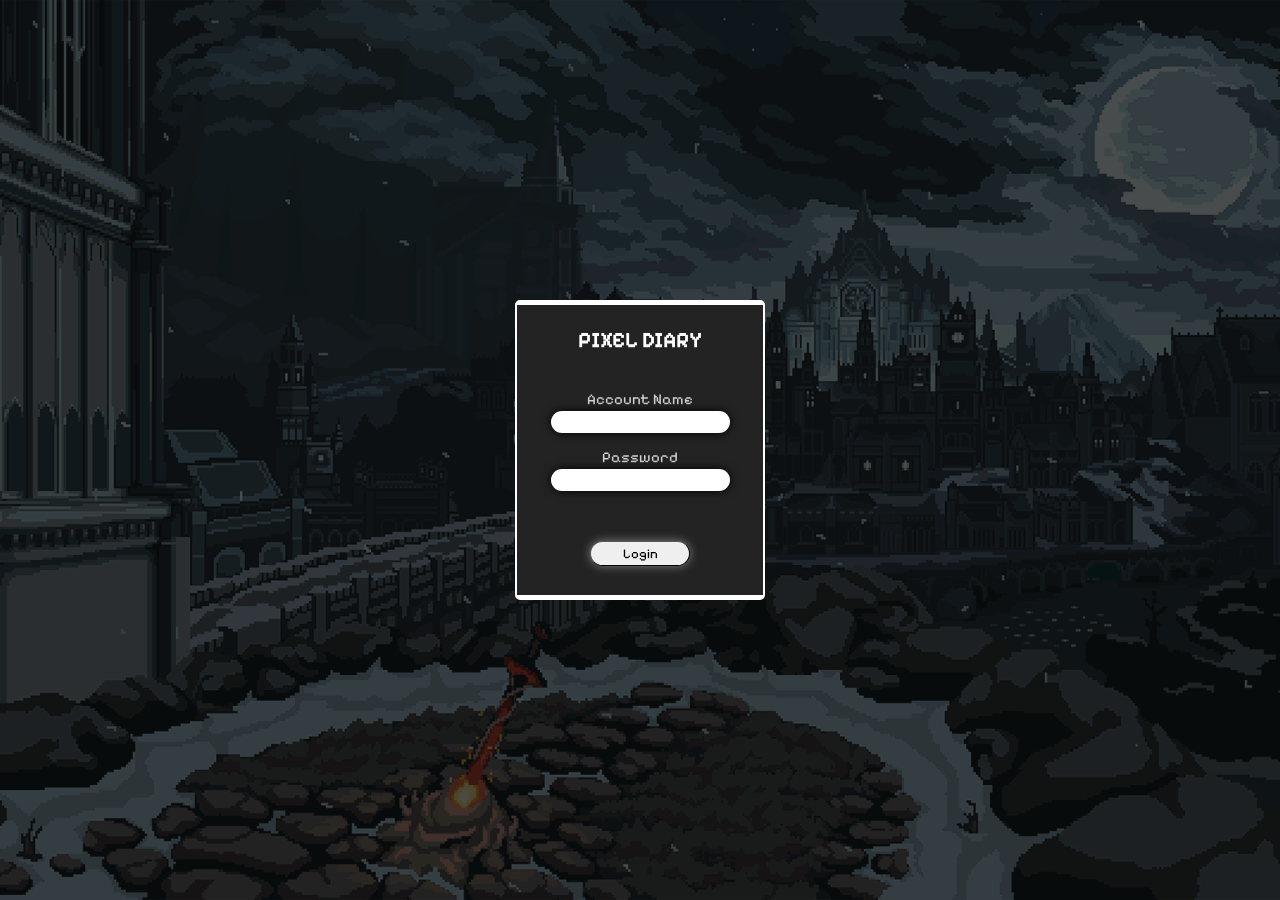
<file: index.html>
<!DOCTYPE html>
<html lang="en">
<head>
  <meta charset="UTF-8">
  <meta name="viewport" content="width=device-width, initial-scale=1.0">
  <title>Pixel Diary</title>
  <link rel="stylesheet" href="styles.css">
  <link rel="preconnect" href="https://fonts.googleapis.com">
<link rel="preconnect" href="https://fonts.gstatic.com" crossorigin>
<link href="https://fonts.googleapis.com/css2?family=Pixelify+Sans:wght@400..700&display=swap" rel="stylesheet">
</head>
<body>
  <div class="bg-color"></div>

  <div class="login-form">
    <div class="top-part">
      <p class="login-page-title">
        PIXEL DIARY
      </p>
    </div>
    <div class="middle-part">
      <div class="acc-name-bar">
        <p class="acc-name-text">
          Account Name
        </p>
        <input type="text" class="acc-name-input">
      </div>
      <div class="acc-pass-bar">
        <p class="acc-pass-text">
          Password
        </p>
        <input type="password" class="acc-pass-input">
      </div>
    </div>
    <div class="bottom-part">
      <a href="/pages/01-main.html">
        <button class="login-button">
          Login
        </button>
      </a>
    </div>
  </div>


</body>
</html>
</file>
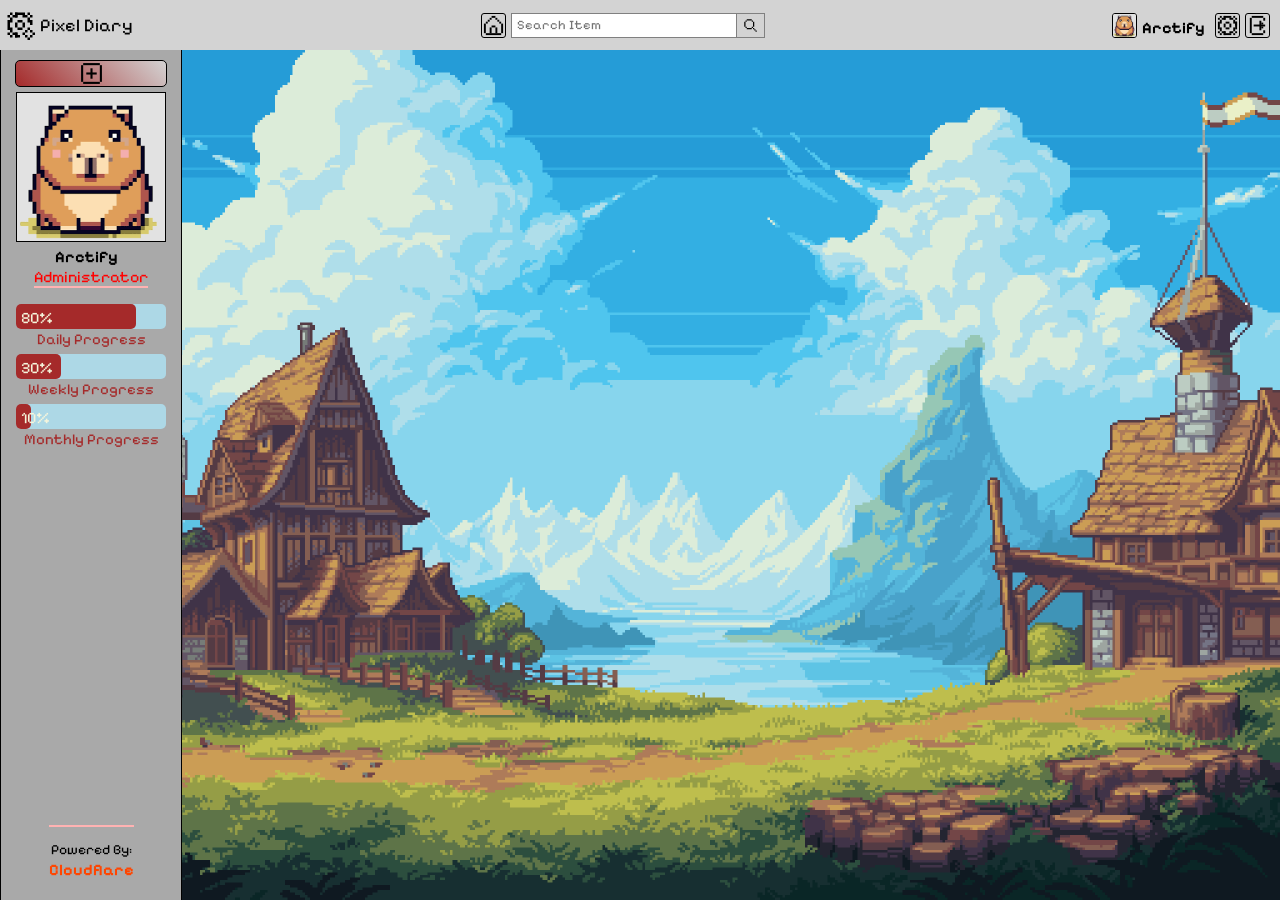
<file: pages/01-main.html>
<!DOCTYPE html>
<html lang="en">
<head>
  <meta charset="UTF-8">
  <meta name="viewport" content="width=device-width, initial-scale=1.0">
  <title>Document</title>
  <link rel="stylesheet" href="01-main.css">
  <link rel="preconnect" href="https://fonts.googleapis.com">
<link rel="preconnect" href="https://fonts.gstatic.com" crossorigin>
<link href="https://fonts.googleapis.com/css2?family=Pixelify+Sans:wght@400..700&display=swap" rel="stylesheet">
</head>
<body>
  <!-- HEADER -->
  <div class="header">
    <div class="left-section">
      <img src="/assets/pixel-diary.svg" class="pixel-logo">
      <p class="pixel-logo-text">
        Pixel Diary
      </p>
    </div>
    <div class="middle-section">
      <!-- A-ICON + TEXT START -->
    <div class="icon-hover-div">
      <img class="nav-icon" src="/assets/icon-home.svg" />
      <p class="icon-hover-text">
        Home
      </p>
    </div>
      <!-- A-ICON + TEXT END -->
      <div class="search-div">
        <input type="text" placeholder="Search Item" class="search-bar">
        <button class="search-bar-icon-button">
          <img src="/assets/icon-search.svg" class="search-bar-icon">
        </button>
      </div>
    </div>
    <div class="right-section">
      <!-- A-ICON + TEXT START -->
    <div class="icon-hover-div">
      <img class="nav-icon" src="/assets/profile.png" />
      <p class="icon-hover-text">
        Configure Profile
      </p>
    </div>
      <!-- A-ICON + TEXT END -->
      <p class="profile-name">
        Arctify
      </p>
      <!-- A-ICON + TEXT START -->
    <div class="icon-hover-div">
      <img class="nav-icon" src="/assets/icon-settings.svg" />
      <p class="icon-hover-text">
        Settings
      </p>
    </div>
      <!-- A-ICON + TEXT END -->
      <!-- A-ICON + TEXT START -->
    <div class="icon-hover-div">
      <img class="nav-icon" src="/assets/icon-logout.svg" />
      <p class="icon-hover-text">
        Logout
      </p>
    </div>
      <!-- A-ICON + TEXT END -->
      
    </div>
  </div>

  <!-- SIDEBAR -->
    <div class="sidebar">
      <!-- A-ICON + TEXT V2 START -->
    <div class="icon-hover-div-v2">
      <img class="nav-icon-v2" src="/assets/icon-plus.svg" />
      <p class="icon-hover-text-v2">
        ADD NEW ENTRY
      </p>
    </div>
      <!-- A-ICON + TEXT V2 END -->
      <!-- PROFILE INFORMATION -->
    <div class="profile-info-div">
      <img src="/assets/profile.png" class="profile-icon">
      <p class="profile-name">
        Arctify
      </p>
      <p class="profile-rank">
        Administrator
      </p>
      <!-- END OF PROFILE INFORMATION -->
      <!-- PROGRESS BAR INFORMATION V1 -->
      <div class="progress-bar-div-v1">
        <div class="progress-bar-fill-v1"></div>
        <span class="progress-bar-text-v1">80%</span>
        <span class="progress-bar-type-v1">Daily Progress</span>
      </div>
      <!-- PROGRESS BAR INFORMATION END V1 -->
      <!-- PROGRESS BAR INFORMATION V2 -->
      <div class="progress-bar-div-v2">
        <div class="progress-bar-fill-v2"></div>
        <span class="progress-bar-text-v2">30%</span>
        <span class="progress-bar-type-v2">Weekly Progress</span>
      </div>
      <!-- PROGRESS BAR INFORMATION END V2 -->
      <!-- PROGRESS BAR INFORMATION V3 -->
      <div class="progress-bar-div-v3">
        <div class="progress-bar-fill-v3"></div>
        <span class="progress-bar-text-v3">10%</span>
        <span class="progress-bar-type-v3">Monthly Progress</span>
      </div>
      <!-- PROGRESS BAR INFORMATION END V3 -->
      <!-- CREDITS -->
       <div class="credits-div">
        <p class="credits-text-top">
          Powered By:
        </p>
        <p class="credits-text-bottom">
          Cloudflare
        </p>
       </div>
      <!-- CREDITS END-->
      


    </div>   
    </div>
</body>
</html>
</file>
<file: styles.css>
body {
  background-image: url(/assets/bg-login-2.gif);
  background-position: center;
  background-size: cover;
  background-repeat: no-repeat;
  background-attachment: fixed;
  height: 1080;
  width: 1920;
}

* {
    font-family: "Pixelify Sans", sans-serif;
}

/* LOGIN PAGE */

.bg-color {
  background-color: black;
  position: fixed;
  top: 0px;
  bottom: 0px;
  right: 0px;
  left: 0px;
  opacity: .7;
}

.login-form {
  background-color: rgb(35, 35, 35);
  border-radius: 5px;
  height: 300px;
  width: 250px;
  position: fixed;
  top: 0px;
  bottom: 0px;
  right: 0px;
  left: 0px;
  margin: auto;
  box-sizing: border-box;
  display: flex;
  flex-direction: column;
  border-style: solid;
  border-color: white;
  border-top-width: 5px;
  border-bottom-width: 5px;
  border-left-width: 2px;
  border-right-width: 2px;
}

.top-part , .middle-part , .bottom-part {
  margin-top: 0px;
  bottom: 0px;
}

.top-part {
  display: flex;
  align-items: center;
  justify-content: center;
  color: white;
  font-weight: bold;
  font-size: 22px;
}

.middle-part {
  display: flex;
  flex-direction: column;
  justify-content: center;
  align-items: center;
  text-align: center;
  color: white;
}

div.middle-part p {
  color: lightgrey;
}

.acc-name-text {
  margin-bottom: 3px;
  font-size: 15px;
}

.acc-name-input {
  text-align: center;
  color: grey;
  width: 175px;
  height: 20px;
  border-radius: 20px;
  border-width: 0px;
  box-shadow: 0px 0px 10px black;
  transition: .5s;
}

.acc-name-input:hover {
  box-shadow: 0px 0px 15px black;
}

.acc-pass-text {
  margin-bottom: 3px;
  font-size: 15px;
}

.acc-pass-input {
  text-align: center;
  color: grey;
  width: 175px;
  height: 20px;
  border-radius: 20px;
  border-width: 0px;
  box-shadow: 0px 0px 10px black;
  transition: .5s;
  margin-bottom: 50px;
}

.acc-pass-input:hover {
  box-shadow: 0px 0px 15px black;
}

.bottom-part {
  display: flex;
  align-items: center;
  justify-content: center;
}

.login-button {
  width: 100px;
  height: 25px;
  border-radius: 20px;
  border-width: 1px;
  border-color: black;
  box-shadow: 0px 0px 10px grey;
  cursor: pointer;
  transition: transform 0.3s ease;
}

.login-button:hover {
  transform: scale(1.05) translateY(-2px);
}

.login-button:active {
  transform: scale(0.95);
}
</file>
<file: pages/01-main.css>
body {
  margin: 0;
  background-image: url(/assets/bg-main.gif);
  background-position: center;
  background-size: cover;
  background-repeat: no-repeat;
  background-attachment: fixed;

  display: flex;
  justify-content: center;
  align-items: center;
  height: 100vh;
}

* {
    font-family: "Pixelify Sans", sans-serif;
}

.game-screen {
  width: 1920px;
  height: 1080px;
  position: relative;
  overflow: hidden;
}

.game-wrapper {
  transform-origin: center;
}

.header {
  display: flex;
  align-items: center;
  flex-direction: row;
  background-color: lightgray;
  position: fixed;
  top: 0;
  right: 0;
  left: 0;
  height: 50px;
  column-gap: 10px;
  box-sizing: border-box;
  padding-left: 5px;
  padding-right: 5px;
  justify-content: space-between;
}

/* LEFT SECTION */

.left-section {
  display: flex;
  align-items: center;
  column-gap: 5px;
}

.pixel-logo {
  width: 30px;
  height: 30px;
}

.pixel-logo-text {
  font-size: large;
}

/* MIDDLE SECTION */

.middle-section {
  display: flex;
  align-items: center;
  text-align: center;
}

/* A-ICON + TEXT START */
.icon-hover-div {
  height: 25px;
  display: inline-flex;
  align-items: center;
  cursor: pointer;
  text-align: center;
  justify-content: center;
  position: relative;
  transition: 0.3s ease;
  margin-right: 5px;
}

.nav-icon {
  width: 25px;
  height: 25px;
  border-radius: 3px;
  box-sizing: border-box;
  cursor: pointer;
  border-style: solid;
  border-width: 1px;
}

.icon-hover-div:hover {
  transform: scale(1.05);
}

.icon-hover-div:active {
  transform: scale(0.90);
}

.icon-hover-text {
  position: absolute;
  opacity: 0;
  bottom: -30px;
  font-size: 14px;
  pointer-events: none;
  white-space: nowrap;
  transition: 0.3s ease;
}

.icon-hover-div:hover .icon-hover-text {
  opacity: 1;
}
/* A-ICON + TEXT END */

.search-div {
  display: flex;
  align-items: center;
  justify-content: center;
}

.search-bar {
  height: 25px;
  width: 225px;
  border-style: solid;
  border-width: 1px;
  border-right-width: 0px;
  box-sizing: border-box;
  font-size: small;
  padding-left: 5px;
  border-color: grey;
  color: rgb(144, 144, 144);
}

.search-bar-icon-button {
  display: flex;
  align-items: center;
  justify-content: center;
  background-color: transparent;
  height: 25px;
  border-style: solid;
  border-width: 1px;
  box-sizing: border-box;
  border-color: grey;
  cursor: pointer;
  transition: 0.3s ease;
}

.search-bar-icon-button:hover {
  transform: scale(1.05);
  border-color: black;
}

.search-bar-icon-button:active {
  transform: scale(0.90);
}

.search-bar-icon {
  height: 15px;
}

/* RIGHT SECTION */

.right-section {
  display: flex;
  align-items: center;
}

.profile-name {
  margin-right: 10px;
}

/* SIDEBAR */

.sidebar {
  background-color: darkgray;
  position: fixed;
  left: 0px;
  top: 50px;
  bottom: 0px;
  width: 180px;
  border-style: solid;
  border-width: 1px;
  border-top-width: 0px;
  border-bottom-width: 0px;
  display: flex;
  flex-direction: column;
  align-items: center;
  padding-top: 10px;
}

/* A-ICON + TEXT START V2 */
.icon-hover-div-v2 {
  background: linear-gradient(45deg, brown, lightgray);
  height: 25px;
  width: 150px;
  border-style: solid;
  border-width: 1px;
  border-radius: 5px;
  display: inline-flex;
  align-items: center;
  cursor: pointer;
  text-align: center;
  justify-content: center;
  position: relative;
  transition: 0.3s ease;
}

.nav-icon-v2 {
  width: 25px;
  height: 25px;
  border-radius: 3px;
  box-sizing: border-box;
}

.icon-hover-div-v2:hover {
  transform: scale(1.05);
  box-shadow: 0px 0px 10px brown;
}

.icon-hover-div-v2:active {
  transform: scale(0.90);
  box-shadow: 0px 0px 20px skyblue;
}

.icon-hover-text-v2 {
  position: absolute;
  opacity: 0;
  bottom: -35px;
  font-size: 14px;
  pointer-events: none;
  white-space: nowrap;
  transition: 0.3s ease;
}

.icon-hover-div-v2:hover .icon-hover-text-v2 {
  opacity: 1;
}
/* A-ICON + TEXT END V2 */

/* PROFILE INFORMATION */

.profile-info-div {
  display: flex;
  flex-direction: column;
  text-align: center;
  align-items: center;
  justify-content: center;
  padding-top: 5px;
}

.profile-icon {
  display: flex;
  align-items: center;
  justify-content: center;
  width: 150px;
  border-style: solid;
  border-width: 1px;
  box-sizing: border-box;
}

.profile-name {
  margin-top: 5px;
  margin-bottom: 0px;
  font-weight: bold;
}

.profile-rank {
  margin-top: 1px;
  color: red;
  border-bottom-width: 2px;
  border-bottom-style: solid;
  border-color: rgb(255, 178, 178);
}

/* END OF PROFILE INFORMATION */
/* PROGRESS BAR INFORMATION V1 */

.progress-bar-div-v1 {
  position: relative;
  height: 25px;
  width: 150px;
  background-color: lightblue;
  border-radius: 5px;
  box-sizing: border-box;
  margin-bottom: 25px;
  transition: 0.3s ease;
  cursor: pointer;
}

.progress-bar-div-v1:hover {
  transform: translateY(-3px);
}

.progress-bar-div-v1:active {
  transform: scale(0.90);
}

.progress-bar-fill-v1 {
  height: 100%;
  width: 80%;
  background-color: brown;
  border-radius: 5px;
}

.progress-bar-text-v1 {
  position: absolute;
  top: 50%;
  left: 5px;
  transform: translateY(-50%);
  color: beige;
}

.progress-bar-type-v1 {
  color: brown;
  font-size: 15px;
  white-space: nowrap;
}

/* PROGRESS BAR INFORMATION V1 END */

/* PROGRESS BAR INFORMATION V2 */

.progress-bar-div-v2 {
  position: relative;
  height: 25px;
  width: 150px;
  background-color: lightblue;
  border-radius: 5px;
  box-sizing: border-box;
  margin-bottom: 25px;
  transition: 0.3s ease;
  cursor: pointer;
}

.progress-bar-div-v2:hover {
  transform: translateY(-3px);
}

.progress-bar-div-v2:active {
  transform: scale(0.90);
}

.progress-bar-fill-v2 {
  height: 100%;
  width: 30%;
  background-color: brown;
  border-radius: 5px;
}

.progress-bar-text-v2 {
  position: absolute;
  top: 50%;
  left: 5px;
  transform: translateY(-50%);
  color: beige;
}

.progress-bar-type-v2 {
  color: brown;
  font-size: 15px;
  white-space: nowrap;
}

/* PROGRESS BAR INFORMATION V2 END */

/* PROGRESS BAR INFORMATION V3 */

.progress-bar-div-v3 {
  position: relative;
  height: 25px;
  width: 150px;
  background-color: lightblue;
  border-radius: 5px;
  box-sizing: border-box;
  margin-bottom: 25px;
  transition: 0.3s ease;
  cursor: pointer;
}

.progress-bar-div-v3:hover {
  transform: translateY(-3px);
}

.progress-bar-div-v3:active {
  transform: scale(0.90);
}

.progress-bar-fill-v3 {
  height: 100%;
  width: 10%;
  background-color: brown;
  border-radius: 5px;
}

.progress-bar-text-v3 {
  position: absolute;
  top: 50%;
  left: 5px;
  transform: translateY(-50%);
  color: beige;
}

.progress-bar-type-v3 {
  color: brown;
  font-size: 15px;
  white-space: nowrap;
}

/* PROGRESS BAR INFORMATION V3 END */

/* CREDITS */
.credits-div {
  position: absolute;
  bottom: 5px;
  border-top-style: solid;
  border-top-width: 2px;
  border-color: rgb(255, 178, 178);
}

.credits-text-top {
  margin-bottom: 0px;
  font-size: 14px;
}

.credits-text-bottom {
  margin-top: 2px;
  font-weight: bold;
  color: orangered;
  font-size: 16px;
}

/* CREDITS END */
</file>
